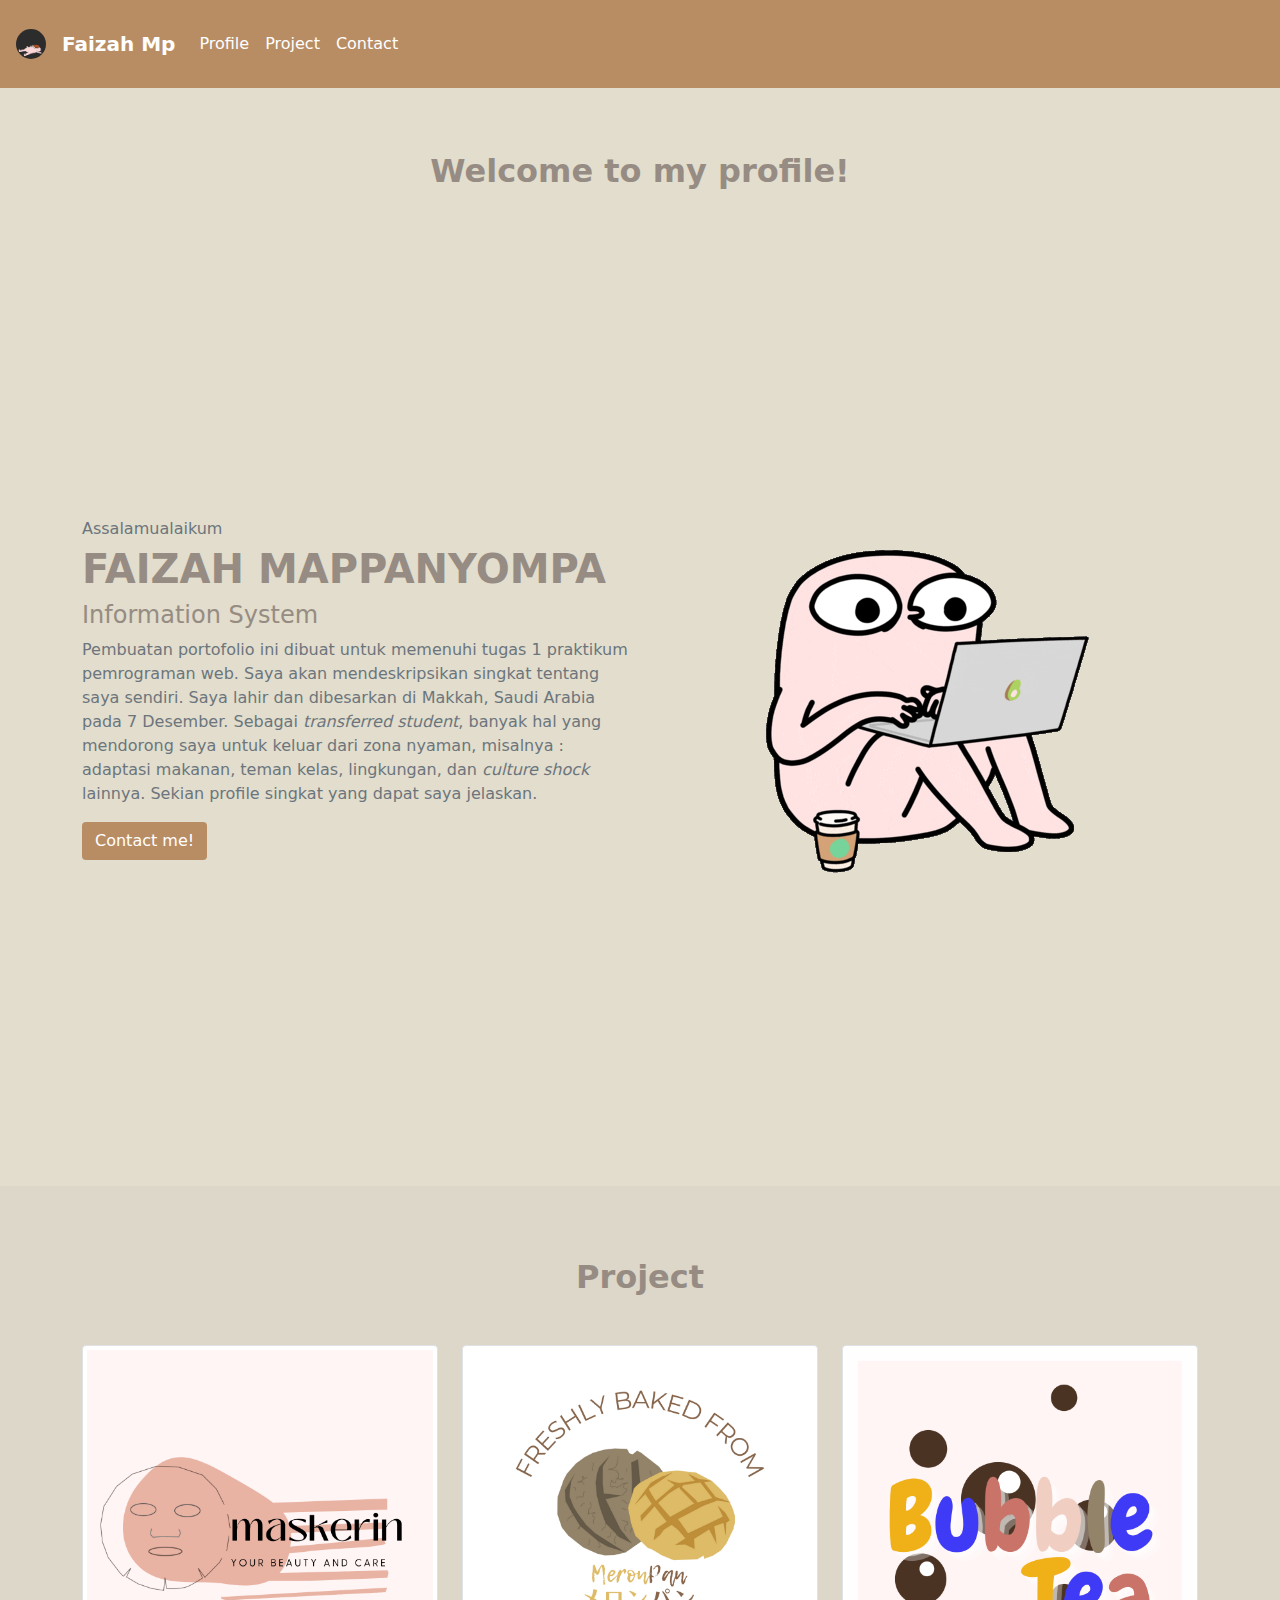
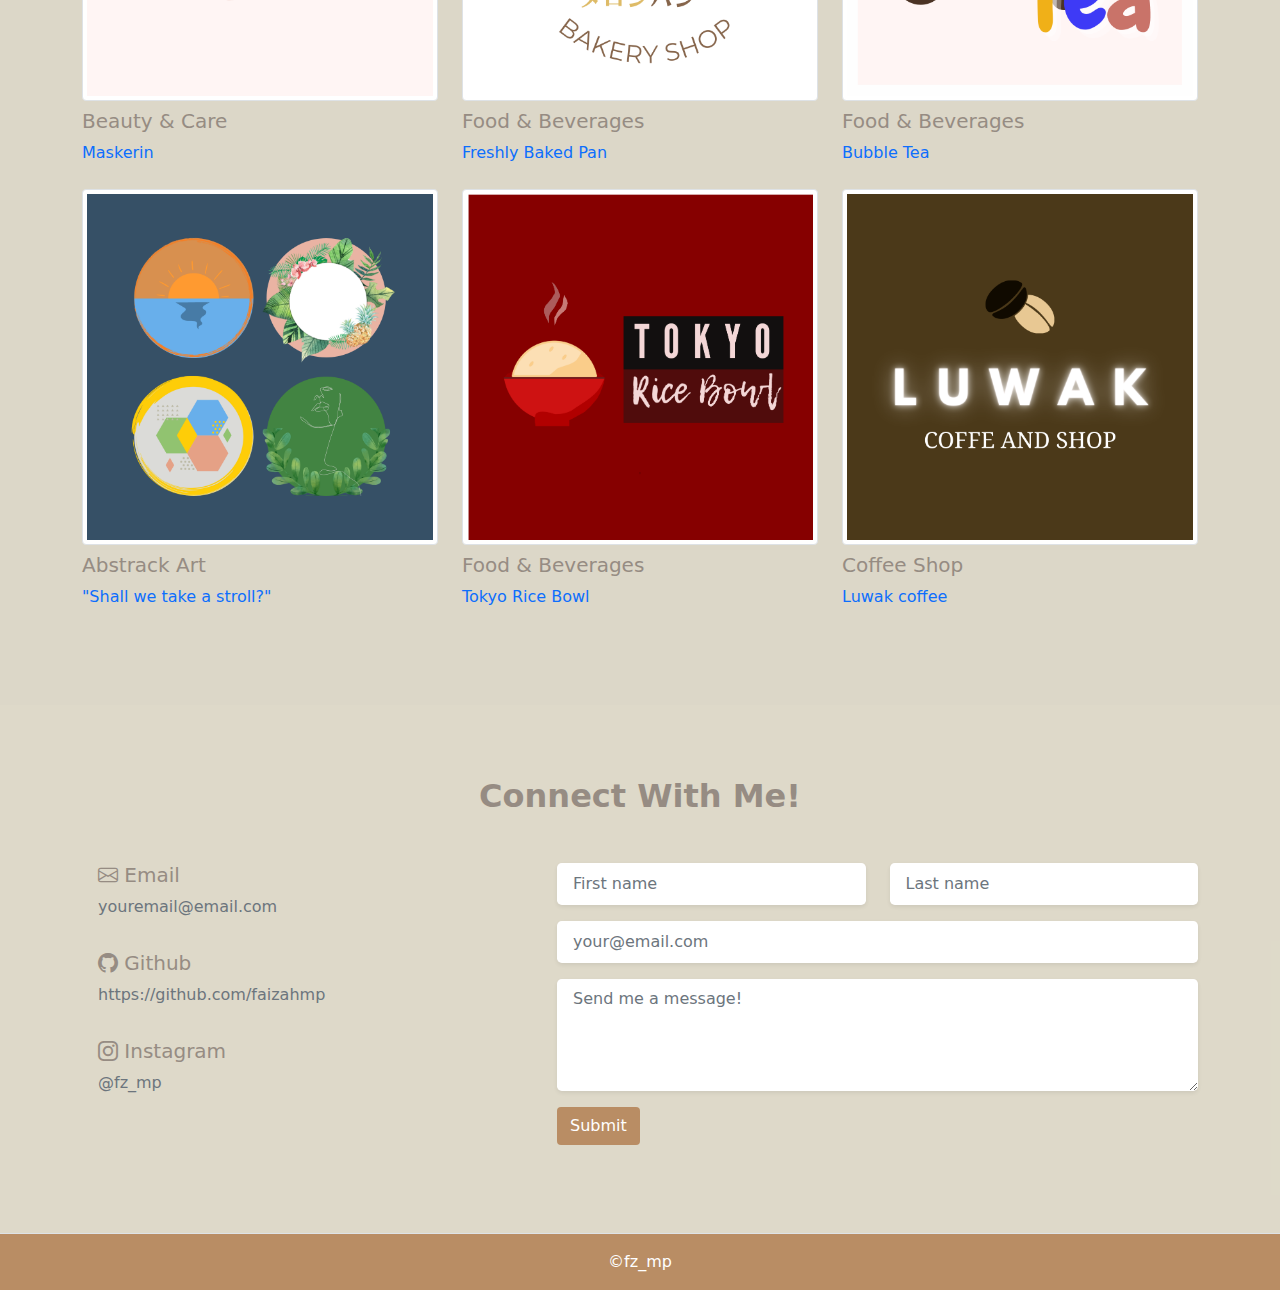
<file: index.html>
<html lang="en">
<head>
    <meta charset="UTF-8">
    <meta http-equiv="X-UA-Compatible" content="IE=edge">
    <meta name="viewport" content="width=device-width, initial-scale=1.0">
    
    <link href="https://cdn.jsdelivr.net/npm/bootstrap@5.1.1/dist/css/bootstrap.min.css" rel="stylesheet" integrity="sha384-F3w7mX95PdgyTmZZMECAngseQB83DfGTowi0iMjiWaeVhAn4FJkqJByhZMI3AhiU" crossorigin="anonymous">
    <link rel="stylesheet" href="01_css/bootstrap.min.css">
    <link rel="stylesheet" href="https://cdn.jsdelivr.net/npm/bootstrap-icons@1.5.0/font/bootstrap-icons.css">
    <link rel="stylesheet" href="01_css/style.css">
    <title>Portfolio</title>
</head>

<!-- body -->
<body class="color1">
    <!-- container of navbar + button -->
    <div class="container-fluid p-3 mb-3 sticky-top color">
    
      <nav class="navbar navbar-expand-lg navbar-light ">
        <a class="navbar-brand" href="#">
          <img src="01_picture/ketnip.jpg" class="rounded-circle" alt="ketnipz" width="30" height="30">
        </a>
      <a href="#" class="navbar-brand text-white fw-bolder">Faizah Mp</a>
      
      <button 
      class="navbar-toggler"
      type="button"
      data-bs-toggle="collapse"
      data-bs-target="#toggleMobileMenu"
      aria-controls="toggleMobileMenu"
      aria-expanded="false"
      aria-lable="Toggle navigation"
      >
      <span class="navbar-toggler-icon"></span>
    </button>
    
<div class="collapse navbar-collapse" id="toggleMobileMenu">
    <ul class="navbar-nav me-auto text-center ">
        <li class="nav-item">
            <a class="nav-link text-white" href="#profile">Profile</a>
        </li>
        <li class="nav-item">
            <a class="nav-link text-white" href="#project">Project</a>
        </li>
        <li class="nav-item">
            <a class="nav-link text-white" href="#contact">Contact</a>
        </li>
        </ul>
      </div>
    </nav>
  </div>
<!-- end navbar + button -->

<!-- profile -->
<section class="profile py-5">
  <div class="container-lg" id="profile">

    <div class="row justify-content-center">
      <div class="col-lg-5">
        <div class="section-title text-center">
          <h2 class="mb-5 fw-bold">Welcome to my profile!</h2>
        </div>
      </div>
    </div>


    <div class="row min-vh-100 align-items-center align-content-center">
      <div class="col-md-6 mt-4 mt-md-0">
        <div class="profile-img text-center">
          <img src="01_picture/ketnipz.gif" alt="profile" >
        </div>
      </div>
      <div class="col-md-6 mt-5 mt-md-0 order-md-first">
        <div class="profile-text">
          <p class="text-muted mb-1">Assalamualaikum</p>
          <h1 class="text-uppercase fw-bold fs-1">Faizah Mappanyompa</h1>
          <h2 class="fs-4">Information System</h2>
          <p class="text-muted">Pembuatan portofolio ini dibuat untuk memenuhi tugas 1 praktikum pemrograman web.
            Saya akan mendeskripsikan singkat tentang saya sendiri. 
            Saya lahir dan dibesarkan di Makkah, Saudi Arabia pada 7 Desember.
            Sebagai <i>transferred student</i>, banyak hal yang mendorong saya untuk keluar dari 
            zona nyaman, 
            misalnya : adaptasi makanan, teman kelas, lingkungan, dan <i>culture shock </i>lainnya.
            Sekian profile singkat yang dapat saya jelaskan. </p>
        </div>

        <!-- modal trigger-->
        <button 
            type="button" 
            class="btn color center text-white" 
            data-bs-toggle="modal" 
            data-bs-target="#modalproject">
            Contact me!
            </button>
  
      <!-- Modal button -->
        <div 
            class="modal fade center " 
            id="modalproject" 
            tabindex="-1" 
            aria-labelledby="modalproject" 
            aria-hidden="true">      
            <div class="modal-dialog">
                <div class="modal-content">
                    <div class="modal-header">
                        <button 
                        type="button" 
                        class="btn-close" 
                        data-bs-dismiss="modal" 
                        aria-label="Close">
                    </button>
                </div>
             <div class="modal-body">
          I am sorry! Not available at the moment. Please try again next week~
            </div>
        <div class="modal-footer">
          <button type="button" class="btn btn-dark" data-bs-dismiss="modal">Ok!</button>
        </div>
      </div>
    </div>
  </div>

      </div>
    </div>
  </div>
</section>
<!-- end profile-->

<!-- project-->
<section class="portfolio color2 py-4" id="project">
  <div class="container-lg py-5">
    <div class="row justify-content-center">
      <div class="col-lg-8">
        <div class="section-title text-center">
          <h2 class="mb-5 fw-bold">Project</h2>
        </div>
      </div>
    </div>
    <div class="row">
      <!-- pic 1-->
      <div class="col-md-6 col-lg-4">
        <div class="portfolio-item">
          <img src="01_picture/1.png"  class="w-100 img-thumbnail" alt="pic 1" width="20px">
          <h3 class="text-capitalize fs-5 my-2">Beauty & Care</h3>
          <p class="mb-4"><a href="#" class="text-decoration-none">Maskerin</a></p>
        </div>
      </div>

      <!-- pic 2-->
      <div class="col-md-6 col-lg-4">
        <div class="portfolio-item">
          <img src="01_picture/2.png"  class="w-100 img-thumbnail" alt="pic 1" width="20px">
          <h3 class="text-capitalize fs-5 my-2">Food & Beverages</h3>
          <p class="mb-4"><a href="#" class="text-decoration-none">Freshly Baked Pan</a></p>
        </div>
      </div>

      <!-- pic 3-->
      <div class="col-md-6 col-lg-4">
        <div class="portfolio-item">
          <img src="01_picture/3.png"  class="w-100 img-thumbnail" alt="pic 1" width="20px">
          <h3 class="text-capitalize fs-5 my-2">Food & Beverages</h3>
          <p class="mb-4"><a href="#" class="text-decoration-none">Bubble Tea</a></p>
        </div>
      </div>

      <!-- pic 4-->
      <div class="col-md-6 col-lg-4">
        <div class="portfolio-item">
          <img src="01_picture/4.png"  class="w-100 img-thumbnail" alt="pic 1" width="20px">
          <h3 class="text-capitalize fs-5 my-2">Abstrack Art</h3>
          <p class="mb-4"><a href="#" class="text-decoration-none">"Shall we take a stroll?"</a></p>
        </div>
      </div>

      <!-- pic 5-->
      <div class="col-md-6 col-lg-4">
        <div class="portfolio-item">
          <img src="01_picture/5.png"  class="w-100 img-thumbnail" alt="pic 1" width="20px">
          <h3 class="text-capitalize fs-5 my-2">Food & Beverages</h3>
          <p class="mb-4"><a href="#" class="text-decoration-none">Tokyo Rice Bowl</a></p>
        </div>
      </div>

      <!-- pic 6-->
      <div class="col-md-6 col-lg-4">
        <div class="portfolio-item">
          <img src="01_picture/6.png"  class="w-100 img-thumbnail" alt="pic 1" width="20px">
          <h3 class="text-capitalize fs-5 my-2">Coffee Shop</h3>
          <p class="mb-4"><a href="#" class="text-decoration-none">Luwak coffee</a></p>
        </div>
      </div>

    </div>
  </div>
  </section>
<!-- end project-->

<!-- contact-->
<section class="contact py-5 color3" id="contact">
  <div class="container-lg py-4">
    <div class="row justify-content-center">
      <div class="col-lg-8">
        <div class="section-title text-center">
          <h2 class="mb-5 fw-bold">Connect With Me!</h2>
        </div>
      </div>
    </div>

    <div class="row">
      <div class="col-md-5">
        <!-- email -->
        <div class="contact-item d-flex mb-3">
            <div class="text ms-3">
                <h3 class="fs-5"><i class="bi bi-envelope"></i> Email</h3>
                <p class="text-muted">youremail@email.com</p>
            </div>
          </div>
          <!-- github -->
          <div class="contact-item d-flex mb-3">
            <div class="text ms-3">
                <h3 class="fs-5"><i class="bi bi-github"></i> Github</h3>
                <p class="text-muted">https://github.com/faizahmp</p>
            </div>
          </div>
          <!-- linked in-->
          <div class="contact-item d-flex mb-3">
            <div class="text ms-3">
                <h3 class="fs-5"><i class="bi bi-instagram"></i> Instagram</h3>
                <p class="text-muted">@fz_mp</p>
            </div>
          </div>
        </div>
        <div class="col-md-7">
          <!-- form-->
          <div class="contact-form">
              <form>
                <!-- row name and last name-->
                <div class="row">
                  <div class="col-lg-6 mb-3">
                    <input type="text" placeholder="First name" class="form-control form-control-lg fs-6 border-0 shadow-sm ">
                  </div>
                  <div class="col-lg-6 mb-3">
                    <input type="text" placeholder="Last name" class="form-control form-control-lg fs-6 border-0 shadow-sm">
                  </div>
                </div>
                <!-- row email & textarea-->
                <div class="row">
                  <div class="col-lg-12 mb-3">
                    <input type="email" placeholder="your@email.com" class="form-control form-control-lg fs-6 border-0 shadow-sm">
                  </div>
                  <div class="col-lg-12 mb-3">
                    <textarea rows="4" placeholder="Send me a message!" class="form-control form-control-lg fs-6 border-0 shadow-sm"></textarea>
                  </div>
                </div>
                <!-- submit button-->
                <div class="row">
                  <div class="col-lg-12">
                    <input type="submit" class="btn color text-white"> 
                  </div>
                </div>
              </form>
          </div>
          <!-- end form-->
        </div>
      </div>
    </div>
  </div>
</section>
<!-- end contact-->

<!-- footer -->
<footer class="footer border-top py-3 color ">
  <div class="container-lg ">
  <div class= row>
    <div class=col-lg-12>
      <p class="text-center text-white m-0"> &copy;fz_mp</p>
    </div>
  </div>
</div>
</footer>
<!-- end footer-->

  <script src="https://cdn.jsdelivr.net/npm/bootstrap@5.1.1/dist/js/bootstrap.bundle.min.js" integrity="sha384-/bQdsTh/da6pkI1MST/rWKFNjaCP5gBSY4sEBT38Q/9RBh9AH40zEOg7Hlq2THRZ" crossorigin="anonymous"></script>
</body>
</html>
</file>
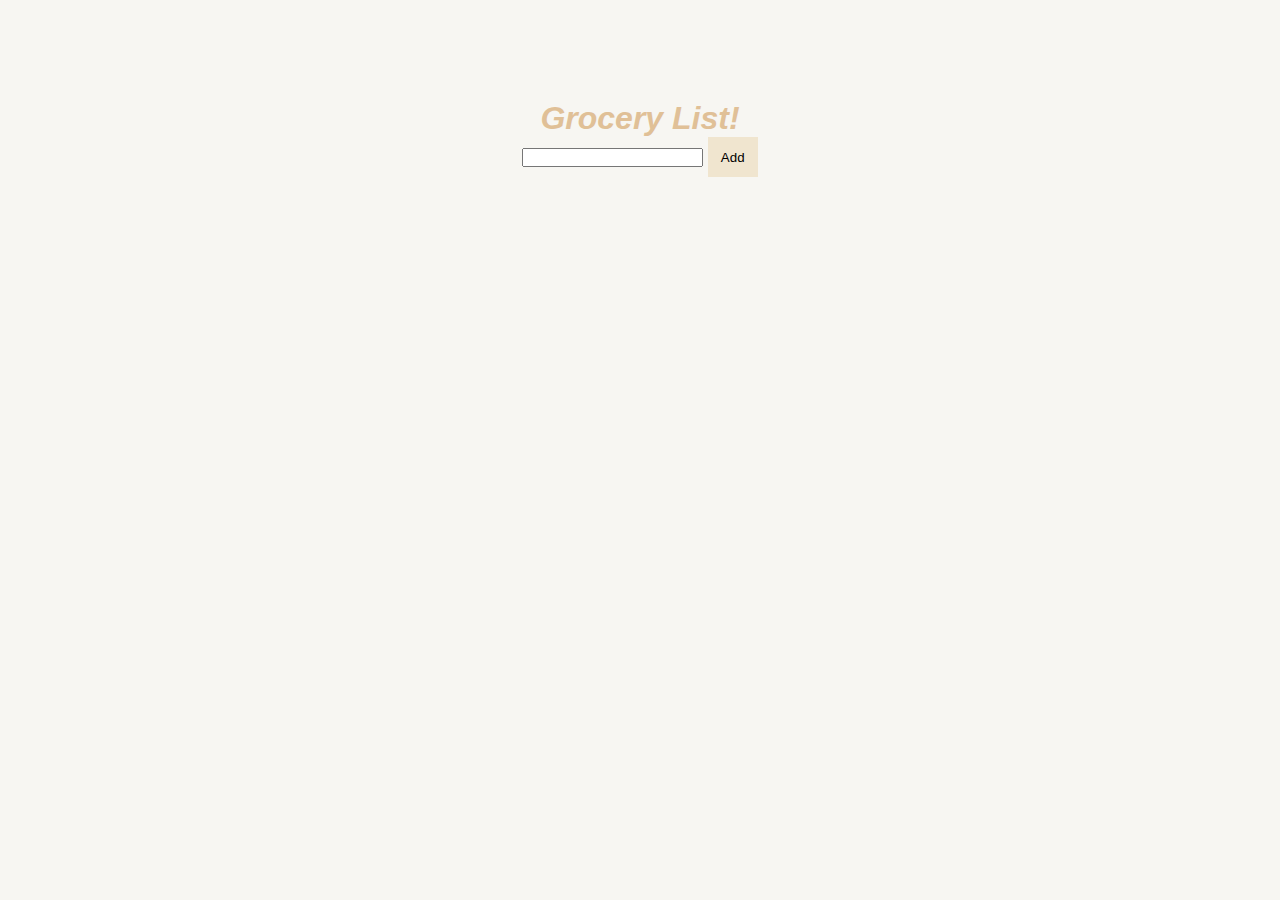
<file: 02_dom/index.html>
<!DOCTYPE html>
<html lang="en">
    <head>
        <meta charset="UTF-8">
        <meta http-equiv="X-UA-Compatible" content="IE=edge">
        <meta name="viewport" content="width=device-width, initial-scale=1.0">
        
        <link href="https://cdn.jsdelivr.net/npm/bootstrap@5.1.1/dist/css/bootstrap.min.css" rel="stylesheet" integrity="sha384-F3w7mX95PdgyTmZZMECAngseQB83DfGTowi0iMjiWaeVhAn4FJkqJByhZMI3AhiU" crossorigin="anonymous">
        <script async src="control.js"></script>
        <link rel="stylesheet" href="https://cdn.jsdelivr.net/npm/bootstrap-icons@1.5.0/font/bootstrap-icons.css">
        <title>Grocery List</title>
        <link rel="stylesheet" href="style.css">
        <link rel="preconnect" href="https://fonts.googleapis.com">
        <link rel="preconnect" href="https://fonts.gstatic.com" crossorigin>
        <link href="https://fonts.googleapis.com/css2?family=Merriweather&display=swap" rel="stylesheet">
    </head>

    <body>

    <h1>Grocery List!</h1>
        <div class="row">
            <div class="col-lg-6">
        <input class="form-control fs-6 border-0 shadow-sm" type="text" name="text" id="txt" required>
        <button type="submit" class="btn-list btn form-button mt-3 ">Add
            <i aria-hidden="true"></i>
        </button>
        </div>   
    </div>
    
        <div class="container mt-3">
            <ul class="list-group">
            <!-- isi list   -->
            </ul>
        </div>
    
        <script src="https://cdn.jsdelivr.net/npm/bootstrap@5.1.1/dist/js/bootstrap.bundle.min.js" integrity="sha384-/bQdsTh/da6pkI1MST/rWKFNjaCP5gBSY4sEBT38Q/9RBh9AH40zEOg7Hlq2THRZ" crossorigin="anonymous"></script>
</body>
</html>
</file>
<file: 01_css/style.css>
.color1{
    color:#968C83;
    background-color: #e2ddcc;
}
.color2{
    background-color:#d6d2c483 ;
}
.color3{
    background-color:#d6d2c450 ;
}
.color{
    background-color: #b98d64;
}
</file>
<file: 02_dom/style.css>
*{
    font-family: 'Montserrat', sans-serif;
    margin: 0;
    padding: 0;
    box-sizing: border-box;
}
body {
    min-height: 100hv;
    background: #F7F6F2;
    display: flex;
    flex-direction: column;
    align-items: center;
}
h1{
    color: #E0C097;
    margin-top: 100px;
    font-style:oblique;
}
form {
    /* margin-top: 50px; */
    background: #fff;
    box-shadow: -2px 2px 3px grey;
}
/* form input{
    width: 250px;
    height: 40px;
    border:none;
    outline: none;
    padding:0 5px;
} */

.form-button{
     width: 50px;
    height: 40px; 
    border: none; 
    background: #F0E5CF;
    outline:white;
    /* cursor: pointer; */
}
.container{
     margin-top: 50px;
}
ul{
    list-style: none;
    width: 500px;
}
ul li{
    width: 100%;
    background: #fff;
    height: 50px;
    line-height: 50px;
    padding: 0 5px;
    position: relative;
    cursor: pointer;
    display: block;
    margin: 5px 0;
    box-shadow: -2px 2px 3px grey;
}
ul li span{
    position: absolute;
    top:0;
    right:0;
    width: 50px;
    text-align:center;
    background: #F0E5CF;
}
</file>
